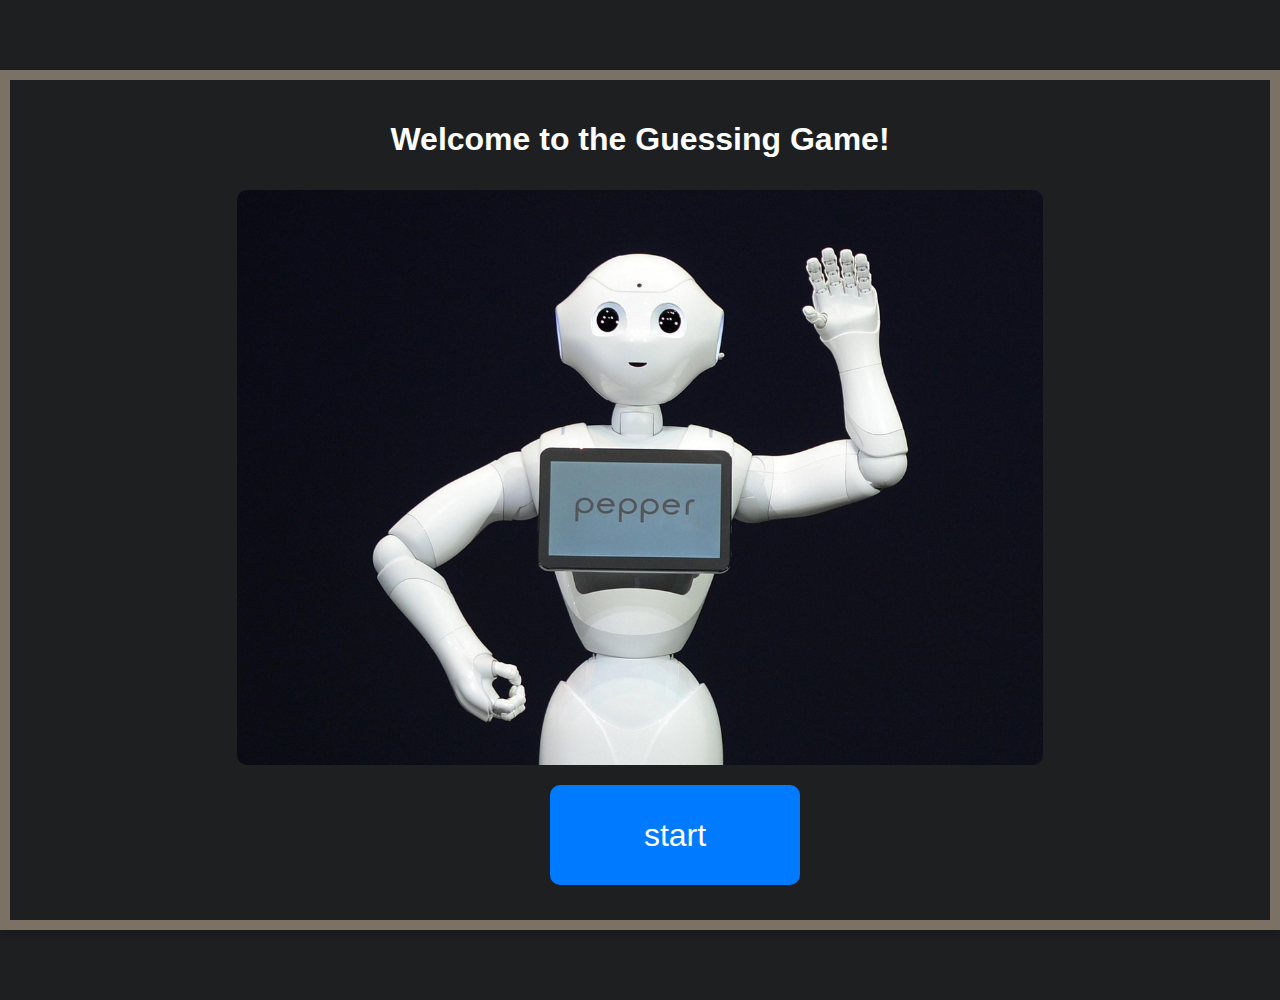
<file: interface/index.html>
<!DOCTYPE html>
<html lang="en">
<head>
    <meta charset="UTF-8">
    <meta name="viewport" content="width=1280, initial-scale=1.0, user-scalable=no">
    <meta name="description" content="Pepper Guessing Game">
    <meta name="author" content="Guilherme NUNES TROFINO">
    <meta name="keywords" content="Pepper, Guessing Game">
    <title>Pepper Guessing Game</title>
    <link rel="stylesheet" type="text/css" href="https://tr0fin0.github.io/ensta_CSC_5RO11_TA_project/interface/css/styles.css">
    <link rel="icon" type="image/svg+xml" href="assets/icons/question-mark.svg">
</head>

<body>
    <div id="container-game">
        <div id="screen-start">
            <h1 class="message" id="message-start">Welcome to the Guessing Game!</h1>
            <img class="image-center-large" id="image-start" src="assets/images/pepper-robot-7x5.jpg" alt="Pepper Robot" loading="'lazy">
            <button class="button-center" id="button-start" role="button">start</button>
        </div>


        <div id="screen-mode" class="hidden">
            <h1 class="message" id="message-mode">please choose game mode</h1>
            <button class="button-left-large" id="button-pepper" role="button">pepper guess an animal</button>
            <button class="button-right-large" id="button-user" role="button">user guess an animal</button>
        </div>


        <div id="screen-selection" class="hidden">
            <h1 class="message" id="message-selection">please choose an animal</h1>
            <button class="button-miniture" id="button-butterfly" role="button">
                <img class="image-miniture-clickable" id="image-butterfly" src="assets/images/butterfly-7x5.jpg" alt="Picture Butterfly" loading="'lazy">
            </button>
            <button class="button-miniture" id="button-chimpanzee" role="button">
                <img class="image-miniture-clickable" id="image-chimpanzee" src="assets/images/chimpanzee-7x5.jpg" alt="Picture Chimpanzee" loading="'lazy">
            </button>
            <button class="button-miniture" id="button-eagle" role="button">
                <img class="image-miniture-clickable" id="image-eagle" src="assets/images/eagle-7x5.jpg" alt="Picture Eagle" loading="'lazy">
            </button>
            <button class="button-miniture" id="button-frog" role="button">
                <img class="image-miniture-clickable" id="image-frog" src="assets/images/frog-7x5.jpg" alt="Picture Frog" loading="'lazy">
            </button>
            <button class="button-miniture" id="button-salmon" role="button">
                <img class="image-miniture-clickable" id="image-salmon" src="assets/images/salmon-7x5.jpg" alt="Picture Salmon" loading="'lazy">
            </button>
            <button class="button-miniture" id="button-snake" role="button">
                <img class="image-miniture-clickable" id="image-snake" src="assets/images/snake-7x5.jpg"  alt="Picture Snake" loading="'lazy">
            </button>
        </div>


        <div id="screen-question" class="hidden">
            <h1 class="message" id="message-question"></h1>
            <button class="button-left-large hover-green" id="button-yes" role="button">yes</button>
            <button class="button-right-large hover-red" id="button-no" role="button">no</button>
        </div>


        <div id="screen-information" class="hidden">
            <h1 class="message" id="message-information">consider those animals</h1>
            <img class="image-miniture" id="image-butterfly" src="assets/images/butterfly-7x5.jpg" alt="Picture Butterfly" loading="'lazy">
            <img class="image-miniture" id="image-chimpanzee" src="assets/images/chimpanzee-7x5.jpg" alt="Picture Chimpanzee" loading="'lazy">
            <img class="image-miniture" id="image-eagle" src="assets/images/eagle-7x5.jpg" alt="Picture Eagle" loading="'lazy">
            <img class="image-miniture" id="image-frog" src="assets/images/frog-7x5.jpg" alt="Picture Frog" loading="'lazy">
            <img class="image-miniture" id="image-salmon" src="assets/images/salmon-7x5.jpg" alt="Picture Salmon" loading="'lazy">
            <img class="image-miniture" id="image-snake" src="assets/images/snake-7x5.jpg"  alt="Picture Snake" loading="'lazy">
            <button class="button-center" id="button-continue" role="button">continue</button>
        </div>


        <div id="screen-answer" class="hidden">
            <h1 class="message" id="message-answer">click to review answers</h1>
            <button class="button-center-large" id="button-question-1" role="button">does it have legs?</button>
            <button class="button-center-large" id="button-question-2" role="button">is it a mammal?</button>
            <button class="button-center-large" id="button-question-3" role="button">does it fly?</button>
            <button class="button-center-large" id="button-question-4" role="button">is it an insect?</button>
            <button class="button-center-large" id="button-question-5" role="button">does it swim?</button>
            <button class="button-center-large" id="button-guess" role="button">guess</button>
        </div>


        <div id="screen-guess" class="hidden">
            <h1 class="message" id="message-guess"></h1>
            <img class="image-center-large" id="image-guess" src="assets/images/pepper-robot-7x5.jpg" alt="Picture Guessed" loading="'lazy">
            <button class="button-left-small hover-green" id="button-correct" role="button">correct</button>
            <button class="button-right-small hover-red" id="button-incorrect" role="button">incorrect</button>
        </div>


        <div id="screen-selection2" class="hidden">
            <h1 class="message" id="message-selection2">guess the animal</h1>
            <button class="button-miniture" id="button-butterfly2" role="button">
                <img class="image-miniture-clickable" id="image-butterfly2" src="assets/images/butterfly-7x5.jpg" alt="Picture Butterfly" loading="'lazy">
            </button>
            <button class="button-miniture" id="button-chimpanzee2" role="button">
                <img class="image-miniture-clickable" id="image-chimpanzee2" src="assets/images/chimpanzee-7x5.jpg" alt="Picture Chimpanzee" loading="'lazy">
            </button>
            <button class="button-miniture" id="button-eagle2" role="button">
                <img class="image-miniture-clickable" id="image-eagle2" src="assets/images/eagle-7x5.jpg" alt="Picture Eagle" loading="'lazy">
            </button>
            <button class="button-miniture" id="button-frog2" role="button">
                <img class="image-miniture-clickable" id="image-frog2" src="assets/images/frog-7x5.jpg" alt="Picture Frog" loading="'lazy">
            </button>
            <button class="button-miniture" id="button-salmon2" role="button">
                <img class="image-miniture-clickable" id="image-salmon2" src="assets/images/salmon-7x5.jpg" alt="Picture Salmon" loading="'lazy">
            </button>
            <button class="button-miniture" id="button-snake2" role="button">
                <img class="image-miniture-clickable" id="image-snake2" src="assets/images/snake-7x5.jpg"  alt="Picture Snake" loading="'lazy">
            </button>
        </div>


        <div id="screen-result" class="hidden">
            <h1 class="message" id="message-result"></h1>
            <img class="image-center-large" id="image-result" src="assets/images/pepper-robot-7x5.jpg" alt="Picture Result" loading="'lazy">
            <button class="button-center" id="button-replay" role="button">replay</button>
        </div>
    </div>
    <script type="text/javascript" src="https://tr0fin0.github.io/ensta_CSC_5RO11_TA_project/interface/js/script.js"></script>
</body>
</html>
</file>
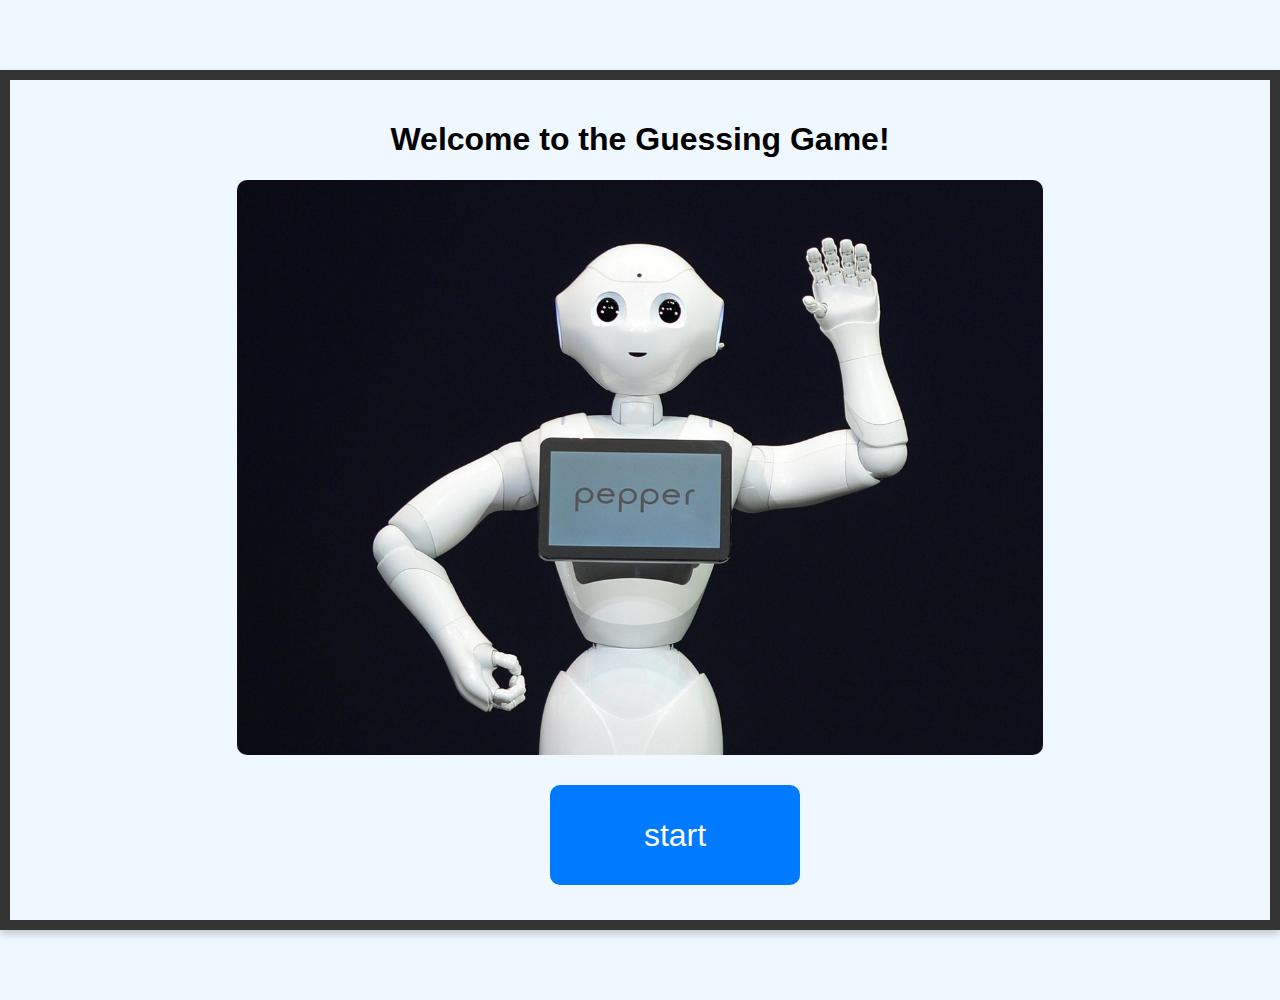
<file: templates/index.html>
<!DOCTYPE html>
<html lang="en">
<head>
    <meta charset="UTF-8">
    <meta name="viewport" content="width=1280, initial-scale=1.0, user-scalable=no">
    <meta name="description" content="Pepper Guessing Game">
    <meta name="author" content="Guilherme NUNES TROFINO">
    <meta name="keywords" content="Pepper, Guessing Game">
    <title>Pepper Guessing Game</title>
    <link rel="stylesheet" href="../assets/css/styles.css">
    <link rel="icon" type="image/svg+xml" href="../assets/images/question-mark.svg">
</head>

<body>
    <div id="container-game">
        <div id="screen-start">
            <h1 class="message" id="message-start">Welcome to the Guessing Game!</h1>
            <img class="image-centered" id="image-start" src="../assets/images/pepper-robot-7x5.jpg" alt="Pepper Robot" loading="'lazy">
            <button class="button-centered" id="button-start" role="button">start</button>
        </div>


        <div id="screen-mode" class="hidden">
            <h1 class="message" id="message-mode">please choose game mode</h1>
            <button class="button-big-left" id="button-guess" role="button">guess</button>
            <button class="button-big-right" id="button-guesser" role="button">guesser</button>
        </div>


        <div id="screen-animal" class="hidden">
            <h1 class="message" id="message-animal"></h1>
            <img class="image-miniture" id="image-butterfly" src="../assets/images/butterfly-7x5.jpg" alt="Picture Butterfly" loading="'lazy">
            <img class="image-miniture" id="image-chimpanzee" src="../assets/images/chimpanzee-7x5.jpg" alt="Picture Chimpanzee" loading="'lazy">
            <img class="image-miniture" id="image-eagle" src="../assets/images/eagle-7x5.jpg" alt="Picture Eagle" loading="'lazy">
            <img class="image-miniture" id="image-frog" src="../assets/images/frog-7x5.jpg" alt="Picture Frog" loading="'lazy">
            <img class="image-miniture" id="image-salmon" src="../assets/images/salmon-7x5.jpg" alt="Picture Salmon" loading="'lazy">
            <img class="image-miniture" id="image-snake" src="../assets/images/snake-7x5.jpg"  alt="Picture Snake" loading="'lazy">
            <button class="button-centered" id="button-continue" role="button">continue</button>
        </div>


        <div id="screen-question" class="hidden">
            <h1 class="message" id="message-question"></h1>
            <button class="button-big-left hover-green" id="button-yes" role="button">yes</button>
            <button class="button-big-right hover-red" id="button-no" role="button">no</button>
        </div>


        <div id="screen-guess" class="hidden">
            <h1 class="message" id="message-guess"></h1>
            <img class="image-centered" id="image-guess" src="../assets/images/pepper-robot-7x5.jpg" alt="Picture Guessed" loading="'lazy">
            <button class="button-small-left hover-green" id="button-correct" role="button">correct</button>
            <button class="button-small-right hover-red" id="button-incorrect" role="button">incorrect</button>
        </div>


        <div id="screen-result" class="hidden">
            <h1 class="message" id="message-result"></h1>
            <img class="image-centered" id="image-result" src="../assets/images/pepper-robot-7x5.jpg" alt="Picture Result" loading="'lazy">
            <button class="button-centered" id="button-replay" role="button">replay</button>
        </div>
    </div>
    <script src="../assets/js/script.js"></script>
</body>
</html>
</file>
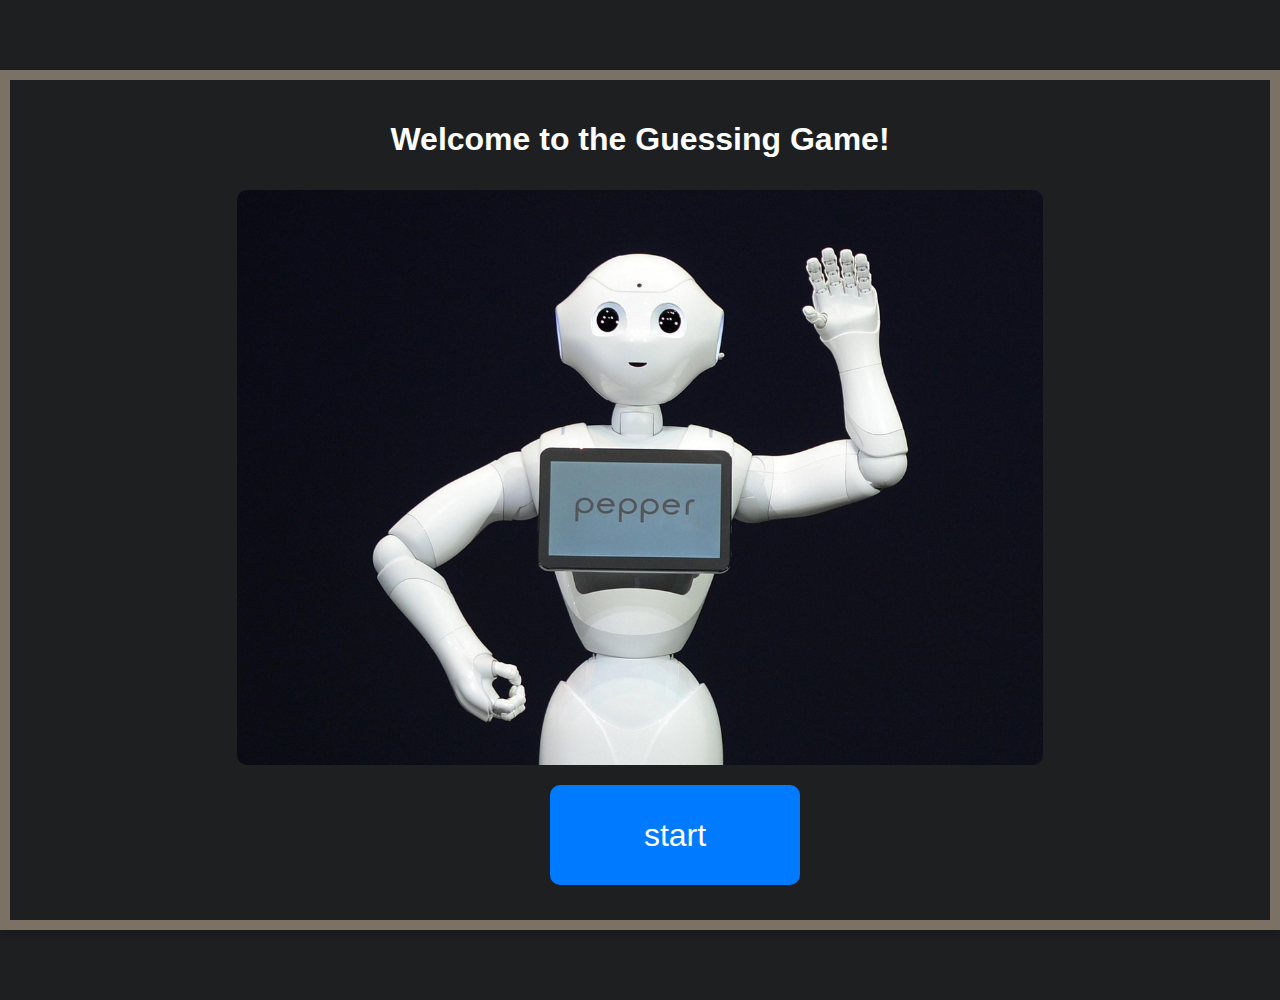
<file: interface/html/index.html>
<!DOCTYPE html>
<html lang="en">
<head>
    <meta charset="UTF-8">
    <meta name="viewport" content="width=1280, initial-scale=1.0, user-scalable=no">
    <meta name="description" content="Pepper Guessing Game">
    <meta name="author" content="Guilherme NUNES TROFINO">
    <meta name="keywords" content="Pepper, Guessing Game">
    <title>Pepper Guessing Game</title>
    <link rel="stylesheet" href="/interface/css/styles.css">
    <link rel="icon" type="image/svg+xml" href="/interface/assets/icons/question-mark.svg">
</head>

<body>
    <div id="container-game">
        <div id="screen-start">
            <h1 class="message" id="message-start">Welcome to the Guessing Game!</h1>
            <img class="image-center-large" id="image-start" src="/interface/assets/images/pepper-robot-7x5.jpg" alt="Pepper Robot" loading="'lazy">
            <button class="button-center" id="button-start" role="button">start</button>
        </div>


        <div id="screen-mode" class="hidden">
            <h1 class="message" id="message-mode">please choose game mode</h1>
            <button class="button-left-large" id="button-pepper" role="button">pepper guess an animal</button>
            <button class="button-right-large" id="button-user" role="button">user guess an animal</button>
        </div>


        <div id="screen-selection" class="hidden">
            <h1 class="message" id="message-selection">please choose an animal</h1>
            <button class="button-miniture" id="button-butterfly" role="button">
                <img class="image-miniture-clickable" id="image-butterfly" src="/interface/assets/images/butterfly-7x5.jpg" alt="Picture Butterfly" loading="'lazy">
            </button>
            <button class="button-miniture" id="button-chimpanzee" role="button">
                <img class="image-miniture-clickable" id="image-chimpanzee" src="/interface/assets/images/chimpanzee-7x5.jpg" alt="Picture Chimpanzee" loading="'lazy">
            </button>
            <button class="button-miniture" id="button-eagle" role="button">
                <img class="image-miniture-clickable" id="image-eagle" src="/interface/assets/images/eagle-7x5.jpg" alt="Picture Eagle" loading="'lazy">
            </button>
            <button class="button-miniture" id="button-frog" role="button">
                <img class="image-miniture-clickable" id="image-frog" src="/interface/assets/images/frog-7x5.jpg" alt="Picture Frog" loading="'lazy">
            </button>
            <button class="button-miniture" id="button-salmon" role="button">
                <img class="image-miniture-clickable" id="image-salmon" src="/interface/assets/images/salmon-7x5.jpg" alt="Picture Salmon" loading="'lazy">
            </button>
            <button class="button-miniture" id="button-snake" role="button">
                <img class="image-miniture-clickable" id="image-snake" src="/interface/assets/images/snake-7x5.jpg"  alt="Picture Snake" loading="'lazy">
            </button>
        </div>


        <div id="screen-question" class="hidden">
            <h1 class="message" id="message-question"></h1>
            <button class="button-left-large hover-green" id="button-yes" role="button">yes</button>
            <button class="button-right-large hover-red" id="button-no" role="button">no</button>
        </div>


        <div id="screen-information" class="hidden">
            <h1 class="message" id="message-information">consider those animals</h1>
            <img class="image-miniture" id="image-butterfly" src="/interface/assets/images/butterfly-7x5.jpg" alt="Picture Butterfly" loading="'lazy">
            <img class="image-miniture" id="image-chimpanzee" src="/interface/assets/images/chimpanzee-7x5.jpg" alt="Picture Chimpanzee" loading="'lazy">
            <img class="image-miniture" id="image-eagle" src="/interface/assets/images/eagle-7x5.jpg" alt="Picture Eagle" loading="'lazy">
            <img class="image-miniture" id="image-frog" src="/interface/assets/images/frog-7x5.jpg" alt="Picture Frog" loading="'lazy">
            <img class="image-miniture" id="image-salmon" src="/interface/assets/images/salmon-7x5.jpg" alt="Picture Salmon" loading="'lazy">
            <img class="image-miniture" id="image-snake" src="/interface/assets/images/snake-7x5.jpg"  alt="Picture Snake" loading="'lazy">
            <button class="button-center" id="button-continue" role="button">continue</button>
        </div>


        <div id="screen-answer" class="hidden">
            <h1 class="message" id="message-answer">click to review answers</h1>
            <button class="button-center-large" id="button-question-1" role="button">does it have legs?</button>
            <button class="button-center-large" id="button-question-2" role="button">is it a mammal?</button>
            <button class="button-center-large" id="button-question-3" role="button">does it fly?</button>
            <button class="button-center-large" id="button-question-4" role="button">is it an insect?</button>
            <button class="button-center-large" id="button-question-5" role="button">does it swim?</button>
            <button class="button-center-large" id="button-guess" role="button">guess</button>
        </div>


        <div id="screen-guess" class="hidden">
            <h1 class="message" id="message-guess"></h1>
            <img class="image-center-large" id="image-guess" src="/interface/assets/images/pepper-robot-7x5.jpg" alt="Picture Guessed" loading="'lazy">
            <button class="button-left-small hover-green" id="button-correct" role="button">correct</button>
            <button class="button-right-small hover-red" id="button-incorrect" role="button">incorrect</button>
        </div>


        <div id="screen-selection2" class="hidden">
            <h1 class="message" id="message-selection2">guess the animal</h1>
            <button class="button-miniture" id="button-butterfly2" role="button">
                <img class="image-miniture-clickable" id="image-butterfly2" src="/interface/assets/images/butterfly-7x5.jpg" alt="Picture Butterfly" loading="'lazy">
            </button>
            <button class="button-miniture" id="button-chimpanzee2" role="button">
                <img class="image-miniture-clickable" id="image-chimpanzee2" src="/interface/assets/images/chimpanzee-7x5.jpg" alt="Picture Chimpanzee" loading="'lazy">
            </button>
            <button class="button-miniture" id="button-eagle2" role="button">
                <img class="image-miniture-clickable" id="image-eagle2" src="/interface/assets/images/eagle-7x5.jpg" alt="Picture Eagle" loading="'lazy">
            </button>
            <button class="button-miniture" id="button-frog2" role="button">
                <img class="image-miniture-clickable" id="image-frog2" src="/interface/assets/images/frog-7x5.jpg" alt="Picture Frog" loading="'lazy">
            </button>
            <button class="button-miniture" id="button-salmon2" role="button">
                <img class="image-miniture-clickable" id="image-salmon2" src="/interface/assets/images/salmon-7x5.jpg" alt="Picture Salmon" loading="'lazy">
            </button>
            <button class="button-miniture" id="button-snake2" role="button">
                <img class="image-miniture-clickable" id="image-snake2" src="/interface/assets/images/snake-7x5.jpg"  alt="Picture Snake" loading="'lazy">
            </button>
        </div>


        <div id="screen-result" class="hidden">
            <h1 class="message" id="message-result"></h1>
            <img class="image-center-large" id="image-result" src="/interface/assets/images/pepper-robot-7x5.jpg" alt="Picture Result" loading="'lazy">
            <button class="button-center" id="button-replay" role="button">replay</button>
        </div>
    </div>
    <script src="/interface/js/script.js"></script>
</body>
</html>
</file>
<file: assets/css/styles.css>
:root {
    /* colors */
    --color-background: #f0f8ff;

    --color-border: #333;

    --color-button: #007bff;
    --color-button-hover: #0056b3;
    --color-button-hover-green: rgba(0, 128, 0, 0.250);
    --color-button-hover-red: rgba(128, 0, 0, 0.250);

    --color-text: #ffffff;

    --color-shadow: rgba(0, 0, 0, 0.2);


    /* layout */
    --body-height: 1000px;

    --button-width: 250px;
    --button-height: 100px;
    --button-big-width: 500px;
    --button-big-height: 675px;

    --container-width: 1280px;
    --container-height: 800px;

    --border-radius: 10px;

    --image-height: 575px;
    --image-miniture-height: 275px;


    /* shadows */
    --container-shadow: 0 4px 8px;


    /* spacing */
    --body-margin: 0px;
    --body-padding: 0px;

    --container-padding: 20px;

    --image-margin: 10px;


    /* typography */
    --font-family: 'Arial', sans-serif;
    --button-font-size: 2em;
}



body {
    background-color: var(--color-background);

    display: flex;
    justify-content: center;
    align-items: center;
    height: var(--body-height);

    margin: var(--body-margin);
    padding: var(--body-padding);

    font-family: var(--font-family);
    text-align: center;
}

#container-game {
    background-color: var(--color-background);

    position: relative;
    width: var(--container-width);
    height: var(--container-height);

    border: var(--border-radius) solid var(--color-border);
    box-shadow: var(--container-shadow) var(--color-shadow);
    padding: var(--container-padding);

    text-align: center;
}

.hidden {
    display: none;
}


img {
    border: none;
    border-radius: var(--border-radius);
}

.image-centered {
    height: var(--image-height);
}

.image-miniture {
    height: var(--image-miniture-height);

    margin: var(--image-margin);
}


button {
    background-color: var(--color-button);
    color: var(--color-text);

    cursor: pointer;
    position: absolute;
    width: var(--button-width);
    height: var(--button-height);

    border: none;
    border-radius: var(--border-radius);

    font-size: var(--button-font-size);
}

button:hover {
    background-color: var(--color-button-hover);
}

.button-centered {
    left: 540px;
    bottom: 35px;
}

.button-big-left {
    left: 100px;
    bottom: 35px;

    width: var(--button-big-width);
    height: var(--button-big-height);
}

.button-big-right {
    right: 100px;
    bottom: 35px;

    width: var(--button-big-width);
    height: var(--button-big-height);
}

.button-small-left {
    left: 350px;
    bottom: 35px;
}

.button-small-right {
    right: 350px;
    bottom: 35px;
}

.hover-green:hover {
    background-color: var(--color-button-hover-green);
}

.hover-red:hover {
    background-color: var(--color-button-hover-red);
}
</file>
<file: interface/css/styles.css>
:root {
    /* colors */
    --color-background: #1d1f20;

    --color-border: #7b7265;

    --color-button: #007bff;
    --color-button-hover: #0056b3;
    --color-button-hover-green: rgba(0, 128, 0, 0.250);
    --color-button-hover-red: rgba(128, 0, 0, 0.250);

    --color-text: #ffffff;

    --color-shadow: rgba(0, 0, 0, 0.2);


    /* layout */
    --body-height: 1000px;

    --button-width: 250px;
    --button-height: 100px;
    --button-big-width: 500px;
    --button-big-height: 675px;

    --container-width: 1280px;
    --container-height: 800px;

    --border-radius: 10px;

    --image-height: 575px;
    --image-miniture-height: 275px;
    --image-miniture-width: 385px;


    /* shadows */
    --container-shadow: 0 4px 8px;


    /* spacing */
    --body-margin: 0px;
    --body-padding: 0px;

    --container-padding: 20px;

    --image-margin: 10px;


    /* typography */
    --font-family: 'Arial', sans-serif;
    --button-font-size: 2em;
}



body {
    background-color: var(--color-background);
    color: var(--color-text);

    display: flex;
    justify-content: center;
    align-items: center;
    height: var(--body-height);

    margin: var(--body-margin);
    padding: var(--body-padding);

    font-family: var(--font-family);
    text-align: center;
}

#container-game {
    background-color: var(--color-background);

    position: relative;
    width: var(--container-width);
    height: var(--container-height);

    border: var(--border-radius) solid var(--color-border);
    box-shadow: var(--container-shadow) var(--color-shadow);
    padding: var(--container-padding);

    text-align: center;
}

.hidden {
    display: none;
}


img {
    border: none;
    border-radius: var(--border-radius);

    margin: var(--image-margin);
}

.image-center-large {
    height: var(--image-height);
}

.image-miniture {
    height: var(--image-miniture-height);
}

.image-miniture-clickable {
    height: var(--image-miniture-height);

    margin: 0;
}


button {
    background-color: var(--color-button);
    color: var(--color-text);

    cursor: pointer;
    position: absolute;
    width: var(--button-width);
    height: var(--button-height);

    border: none;
    border-radius: var(--border-radius);

    font-size: var(--button-font-size);
}

button:disabled {
    cursor: not-allowed;
}

button:hover {
    background-color: var(--color-button-hover);
}


.button-miniture {
    position: relative;
    height: var(--image-miniture-height);
    width: var(--image-miniture-width);

    margin: var(--image-margin);

    padding: 0;
}

.button-center {
    left: 540px;
    bottom: 35px;
}

.button-center-large {
    position: relative;
    width: 1125px;
    height: var(--button-height);
    margin: 10px;
}

.button-left-large {
    left: 100px;
    bottom: 35px;

    width: var(--button-big-width);
    height: var(--button-big-height);
}

.button-right-large {
    right: 100px;
    bottom: 35px;

    width: var(--button-big-width);
    height: var(--button-big-height);
}

.button-left-small {
    left: 350px;
    bottom: 35px;
}

.button-right-small {
    right: 350px;
    bottom: 35px;
}

.hover-green:hover {
    background-color: var(--color-button-hover-green);
}

.hover-red:hover {
    background-color: var(--color-button-hover-red);
}
</file>
